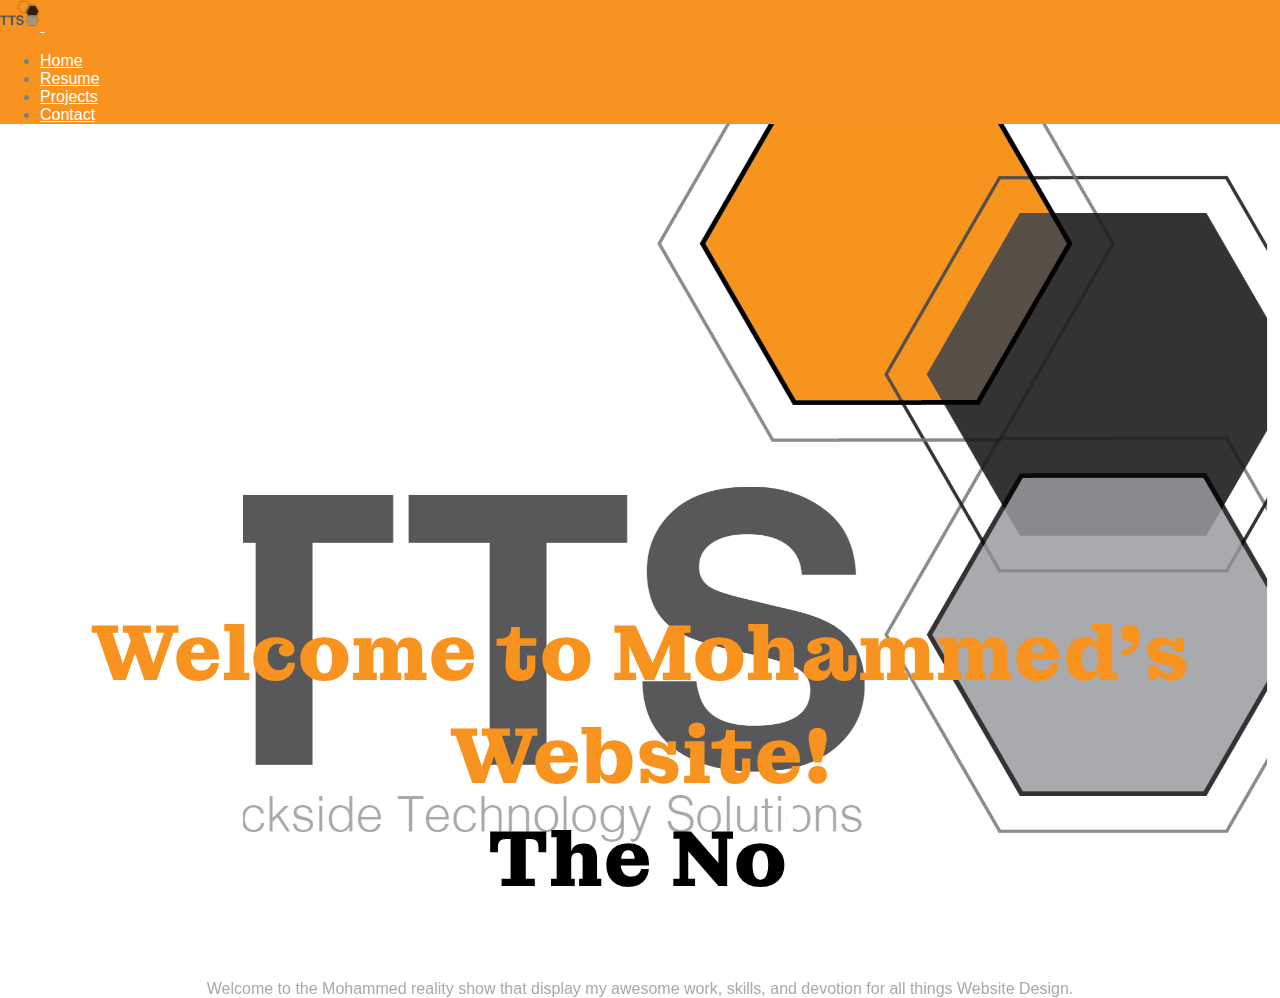
<file: index.html>
<!DOCTYPE html>

<!-- Bootstrap 5 Bart Simpson template designed for INFO1005 Website Design - 2025 -->
<!-- Date: September 2025  -->
<!-- Author: Website Design Team -->

<html lang="en">
<head>

<!-- Required Boostrap meta tags -->
    <meta charset="utf-8">
    <meta name="viewport" content="width=device-width, initial-scale=1, shrink-to-fit=no">

    <!-- Other meta tags -->
    <meta name="description" content="Mohammed Muhieddine's Portfolio">
    <meta name="author" content="Mohammed Muhieddine">

    <!-- Bootstrap icons -->
    <link href="https://cdn.jsdelivr.net/npm/bootstrap-icons@1.11.3/font/bootstrap-icons.css" rel="stylesheet">

    <!-- Favicon - use favicon.io to create your icons and save them into a favicon folder -->
    <link rel="apple-touch-icon" sizes="180x180" href="favicon/apple-touch-icon.png">
    <link rel="icon" type="image/png" sizes="32x32" href="favicon/favicon-32x32.png">
    <link rel="icon" type="image/png" sizes="16x16" href="favicon/favicon-16x16.png">
    <link rel="manifest" href="favicon/site.webmanifest">


<link rel="preconnect" href="https://fonts.googleapis.com">
<link rel="preconnect" href="https://fonts.gstatic.com" crossorigin>
<link href="https://fonts.googleapis.com/css2?family=Inconsolata:wght@200..900&family=Montagu+Slab:opsz,wght@16..144,100..700&display=swap" rel="stylesheet">

    <!-- Bootstrap core CSS -->
    <!-- IDEA: this is where Boostrap's CSS is loaded in via their CDN - you don't need to include the actual files in your site folder, but they are usful to refer to-->
      <link href="https://cdn.jsdelivr.net/npm/bootstrap@5.3.1/dist/css/bootstrap.min.css" rel="stylesheet" integrity="sha384-4bw+/aepP/YC94hEpVNVgiZdgIC5+VKNBQNGCHeKRQN+PtmoHDEXuppvnDJzQIu9" crossorigin="anonymous">

    <!-- Your custom styles for this template - must be after Bootstrap's link element to over ride it (load after) as needed -->
    <link href="css/custom.css" rel="stylesheet">

    <title>Mohammed Muhieddine | Home</title>

</head>
<body>
    <div class="bg-image"></div>
   
  <!-- Navbar - Start -->
  <nav id="navbar-example2" class="navbar navbar-expand-lg sticky-top">
      <div class="container-fluid">
        <a class="navbar-brand" href="#"><img class="bart" src="img/TTS_Logo_Final.png" alt="TTS Logo"> </a>
        <button class="navbar-toggler" type="button" data-bs-toggle="collapse" data-bs-target="#navbarNav" aria-controls="navbarNav" aria-expanded="false" aria-label="Toggle navigation">
          <span class="navbar-toggler-icon"></span>
        </button>

            <div class="collapse navbar-collapse" id="navbarNav">
                <ul class="navbar-nav ms-auto">
                    <li class="nav-item"><a class="nav-link" href="index.html">Home</a></li>
                    <li class="nav-item"><a class="nav-link" href="resume.html">Resume</a></li>
                    <li class="nav-item"><a class="nav-link" href="projects.html">Projects</a></li>
                    <li class="nav-item"><a class="nav-link" href="contact.html">Contact</a></li>
                </ul>
            </div>
        </div>
    </nav>
    <!-- Navbar - End -->

<!-- Landing page - Start - HTML generated by Copilot GitHub AI -->
    <div class="landing-content">
        <h1 class="intro"><span class="break">Welcome to Mohammed's Website!</span> <span class="typewrite align-middle" data-period="2000" data-type="[&quot;The Nonchalant?&quot;, &quot;The Lion?&quot;, &quot;The King?&quot;]"></span></h1>

        <p class="lead">Welcome to the Mohammed reality show that display my awesome work, skills, and devotion for all things Website Design.</p>
    </div>
<!-- Landing page - End - TML generated by Copilot GitHub AI -->
    
<!-- =================No Content below here========================= -->
    <!-- Bootstrap JavaScript
    ================================================== -->
    <!-- Placed at the end of the document so the pages load faster -->

        <!--  BOOTSTRAP BUNDLE WITH POPPER - Start -->
        <script src="https://cdn.jsdelivr.net/npm/@popperjs/core@2.11.8/dist/umd/popper.min.js" integrity="sha384-I7E8VVD/ismYTF4hNIPjVp/Zjvgyol6VFvRkX/vR+Vc4jQkC+hVqc2pM8ODewa9r" crossorigin="anonymous"></script>
        <script src="https://cdn.jsdelivr.net/npm/bootstrap@5.3.1/dist/js/bootstrap.min.js" integrity="sha384-Rx+T1VzGupg4BHQYs2gCW9It+akI2MM/mndMCy36UVfodzcJcF0GGLxZIzObiEfa" crossorigin="anonymous"></script>
       <!--  BOOTSTRAP BUNDLE WITH POPPER - End -->

<!-- Cursor typewritter effect - Start: Bootsnipp -->
    <script>
//made by vipul mirajkar thevipulm.appspot.com
var TxtType = function(el, toRotate, period) {
this.toRotate = toRotate;
this.el = el;
this.loopNum = 0;
this.period = parseInt(period, 10) || 2000;
this.txt = '';
this.tick();
this.isDeleting = false;
};

TxtType.prototype.tick = function() {
var i = this.loopNum % this.toRotate.length;
var fullTxt = this.toRotate[i];

if (this.isDeleting) {
this.txt = fullTxt.substring(0, this.txt.length - 1);
} else {
this.txt = fullTxt.substring(0, this.txt.length + 1);
}

this.el.innerHTML = '<span class="wrap">'+this.txt+'</span>';
var that = this;
var delta = 200 - Math.random() * 100;

if (this.isDeleting) { delta /= 2; }

if (!this.isDeleting && this.txt === fullTxt) {
delta = this.period;
this.isDeleting = true;
} else if (this.isDeleting && this.txt === '') {
this.isDeleting = false;
this.loopNum++;
delta = 500;
}

setTimeout(function() {
that.tick();
}, delta);
};

window.onload = function() {
var elements = document.getElementsByClassName('typewrite');
for (var i=0; i<elements.length; i++) {
var toRotate = elements[i].getAttribute('data-type');
var period = elements[i].getAttribute('data-period');
if (toRotate) {
new TxtType(elements[i], JSON.parse(toRotate), period);
}
}
// INJECT CSS
var css = document.createElement("style");
css.type = "text/css";
css.innerHTML = ".typewrite > .wrap { border-right: 0.08em solid #fff}";
document.body.appendChild(css);
};

</script>


</body>
</html>
</file>
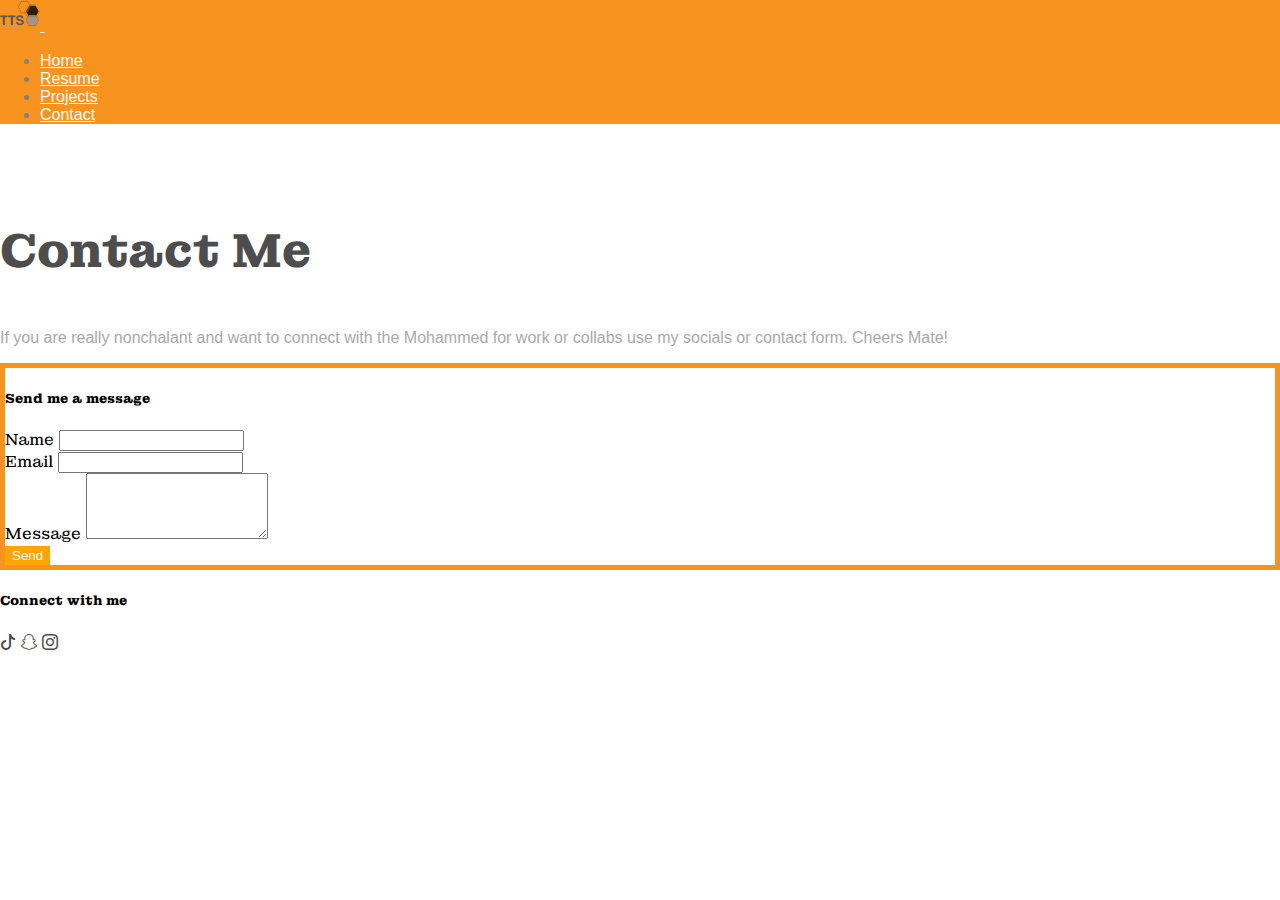
<file: contact.html>
<!DOCTYPE html>

<!-- Bootstrap 5 Bart Simpson template designed for INFO1005 Website Design - 2025 -->
<!-- Date: September 2025  -->
<!-- Author: Website Design Team -->

<html lang="en">
<head>
  <!-- Required Boostrap meta tags -->
    <meta charset="utf-8">
    <meta name="viewport" content="width=device-width, initial-scale=1, shrink-to-fit=no">

    <!-- Other meta tags -->
    <meta name="description" content="Mohammed Muhieddine's Portfolio">
    <meta name="author" content="Mohammed Muhieddine">

    <!-- Bootstrap icons -->
<link href="https://cdn.jsdelivr.net/npm/bootstrap-icons@1.11.3/font/bootstrap-icons.css" rel="stylesheet">
   <!-- Bootstrap Icons -->

    <!-- Favicon - use favicon.io to create your icons and save them into a favicon folder -->
    <link rel="apple-touch-icon" sizes="180x180" href="favicon/apple-touch-icon.png">
    <link rel="icon" type="image/png" sizes="32x32" href="favicon/favicon-32x32.png">
    <link rel="icon" type="image/png" sizes="16x16" href="favicon/favicon-16x16.png">
    <link rel="manifest" href="favicon/site.webmanifest">


<link rel="preconnect" href="https://fonts.googleapis.com">
<link rel="preconnect" href="https://fonts.gstatic.com" crossorigin>
<link href="https://fonts.googleapis.com/css2?family=Inconsolata:wght@200..900&family=Montagu+Slab:opsz,wght@16..144,100..700&display=swap" rel="stylesheet">

      <!-- Bootstrap core CSS -->
      <!-- IDEA: this is where Boostrap's CSS is loaded in via their CDN - you don't need to include the actual files in your site folder, but they are usful to refer to-->
      <link href="https://cdn.jsdelivr.net/npm/bootstrap@5.3.1/dist/css/bootstrap.min.css" rel="stylesheet" integrity="sha384-4bw+/aepP/YC94hEpVNVgiZdgIC5+VKNBQNGCHeKRQN+PtmoHDEXuppvnDJzQIu9" crossorigin="anonymous">


      <!-- Your custom styles for this template - must be after Bootstrap's link element to over ride it (load after) as needed -->
      <link href="css/custom.css" rel="stylesheet">

    <title>Mohammed Muhieddine | Contact Me</title>
 
    
</head>
<body class="bg-warning">

<!-- Navbar - Start -->
<nav id="navbar-example2" class="navbar navbar-expand-lg sticky-top">
 <div class="container-fluid">
    <a class="navbar-brand" href="#"><img class="bart" src="img/TTS_Logo_Final.png" alt="TTS Logo"> </a>
    <button class="navbar-toggler" type="button" data-bs-toggle="collapse" data-bs-target="#navbarNav" aria-controls="navbarNav" aria-expanded="false" aria-label="Toggle navigation">
  <span class="navbar-toggler-icon"></span>
   </button>

   <div class="collapse navbar-collapse" id="navbarNav">
    <ul class="navbar-nav ms-auto">
    <li class="nav-item"><a class="nav-link" href="index.html">Home</a></li>
    <li class="nav-item"><a class="nav-link" href="resume.html">Resume</a></li>
    <li class="nav-item"><a class="nav-link" href="projects.html">Projects</a></li>
    <li class="nav-item"><a class="nav-link" href="contact.html">Contact</a></li>
    </ul>
    </div>
  </div>
</nav>
<!-- Navbar - End -->

  <div class="container py-5">
    <h1 class="mb-4 text-center">Contact Me</h1>
    <div class="row">
    <p>If you are really nonchalant and want to connect with the Mohammed for work or collabs use my socials or contact form. Cheers Mate!</p>
    </div>
   <div class="row g-4">

<!-- Contact Form - Start -->
<div class="col-lg-6">
    <div class="card shadow-sm">
    <div class="card-body">
    <h5 class="card-title mb-3">Send me a message </h5>

<form>
    <div class="mb-3">
    <label for="name" class="form-label">Name</label>
    <input type="text" class="form-control" id="name" required>
    </div>
    
    <div class="mb-3">
    <label for="email" class="form-label">Email</label>
    <input type="email" class="form-control" id="email" required>
     </div>
    
     <div class="mb-3">
     <label for="message" class="form-label">Message</label>
     <textarea class="form-control" id="message" rows="4" required></textarea>
     </div>
     <button type="submit" class="btn btn-warning">Send</button>
     </form>
  </div>
  </div>
</div>



   <h5>Connect with me</h5>
    <div class="d-flex gap-3 mt-2">
    <a href="https://tiktok.com" class="text-primary fs-3" aria-label="Tiktok"><i class="bi bi-tiktok"></i></a>
    <a href="https://snapchat.com" class="text-info fs-3" aria-label="Snapchat"><i class="bi bi-snapchat"></i></a>
    <a href="https://instagram.com" class="text-danger fs-3" aria-label="Instagram"><i class="bi bi-instagram"></i></a>
    </div>
    </div>
    </div>
</div>
</div>

    <!-- =================No Content below here========================= -->
    <!-- Bootstrap JavaScript
    ================================================== -->
    <!-- Placed at the end of the document so the pages load faster -->

        <!--  BOOTSTRAP BUNDLE WITH POPPER - Start -->
        <script src="https://cdn.jsdelivr.net/npm/@popperjs/core@2.11.8/dist/umd/popper.min.js" integrity="sha384-I7E8VVD/ismYTF4hNIPjVp/Zjvgyol6VFvRkX/vR+Vc4jQkC+hVqc2pM8ODewa9r" crossorigin="anonymous"></script>
        <script src="https://cdn.jsdelivr.net/npm/bootstrap@5.3.1/dist/js/bootstrap.min.js" integrity="sha384-Rx+T1VzGupg4BHQYs2gCW9It+akI2MM/mndMCy36UVfodzcJcF0GGLxZIzObiEfa" crossorigin="anonymous"></script>
       <!--  BOOTSTRAP BUNDLE WITH POPPER - End -->

</body>
</html>

<!-- Bootstrap 5 Bart Simpson template designed for INFO1005 Website Design - 2025 -->
</file>
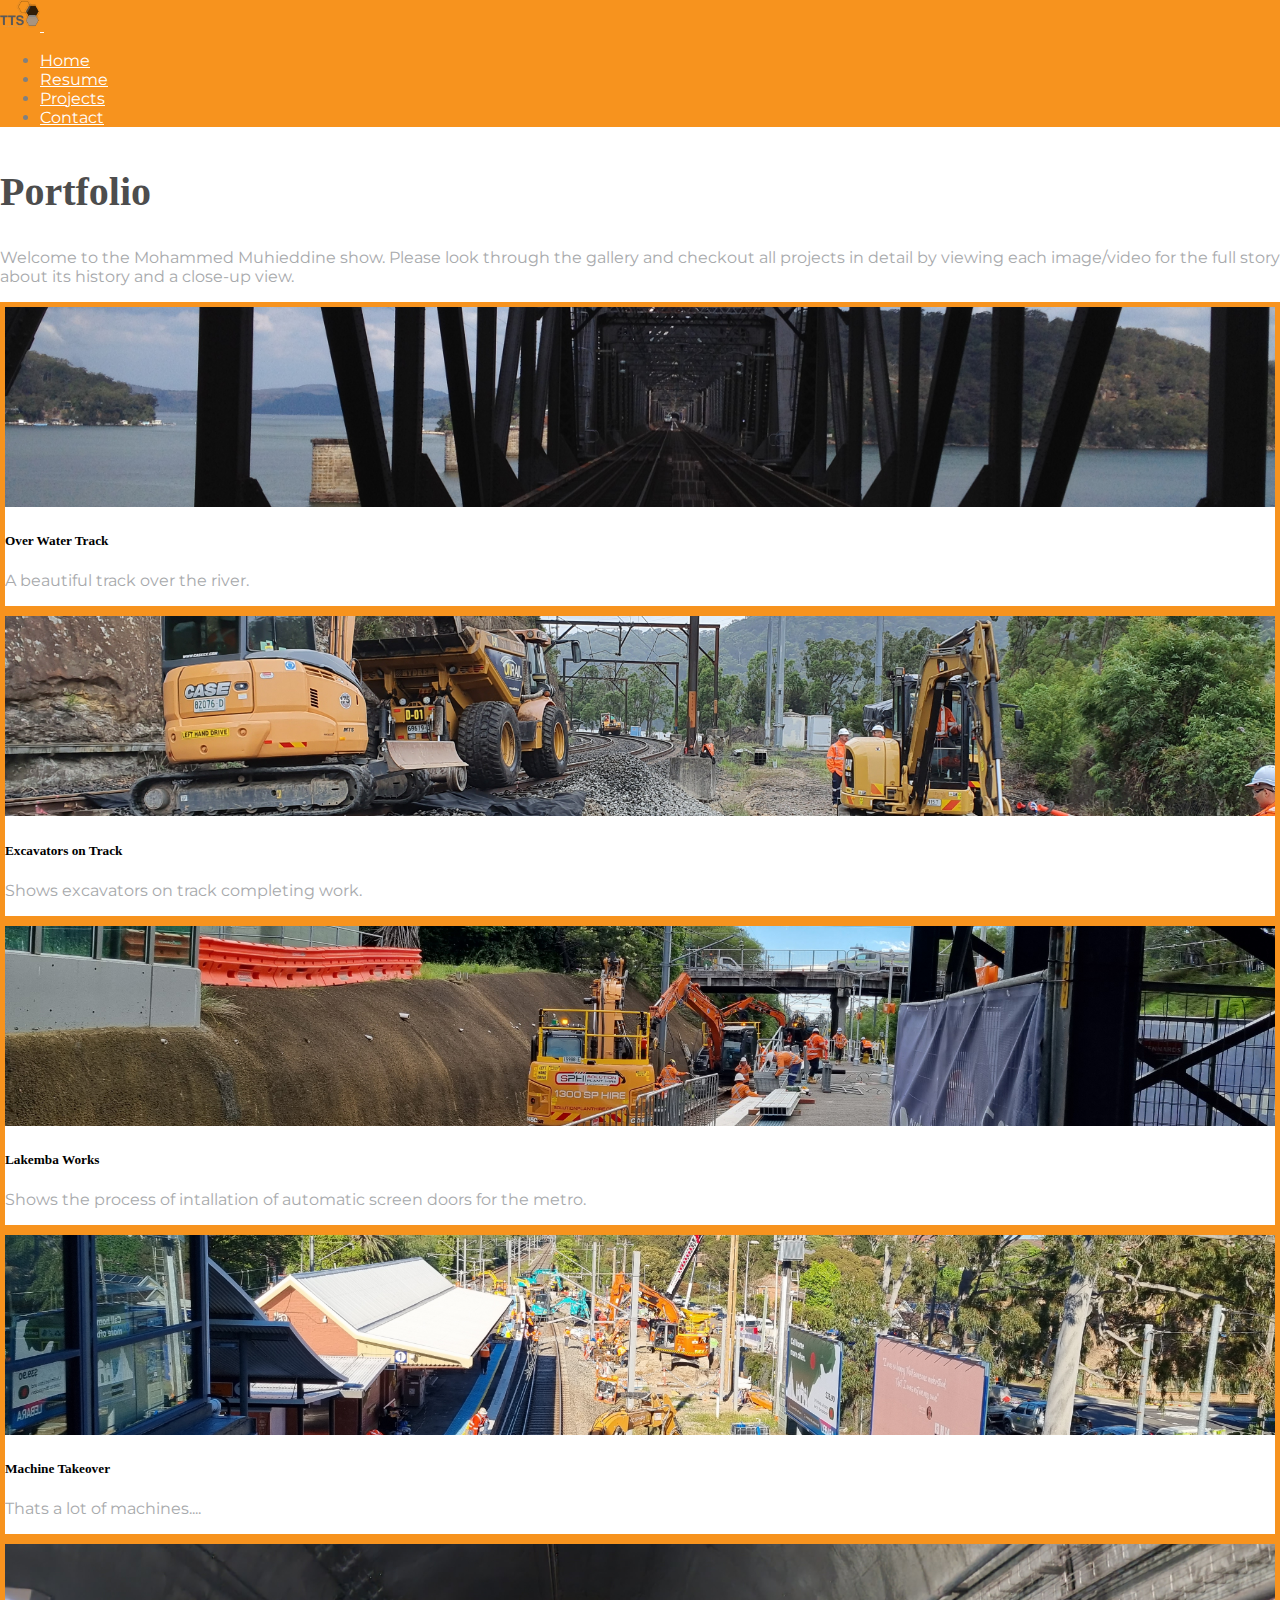
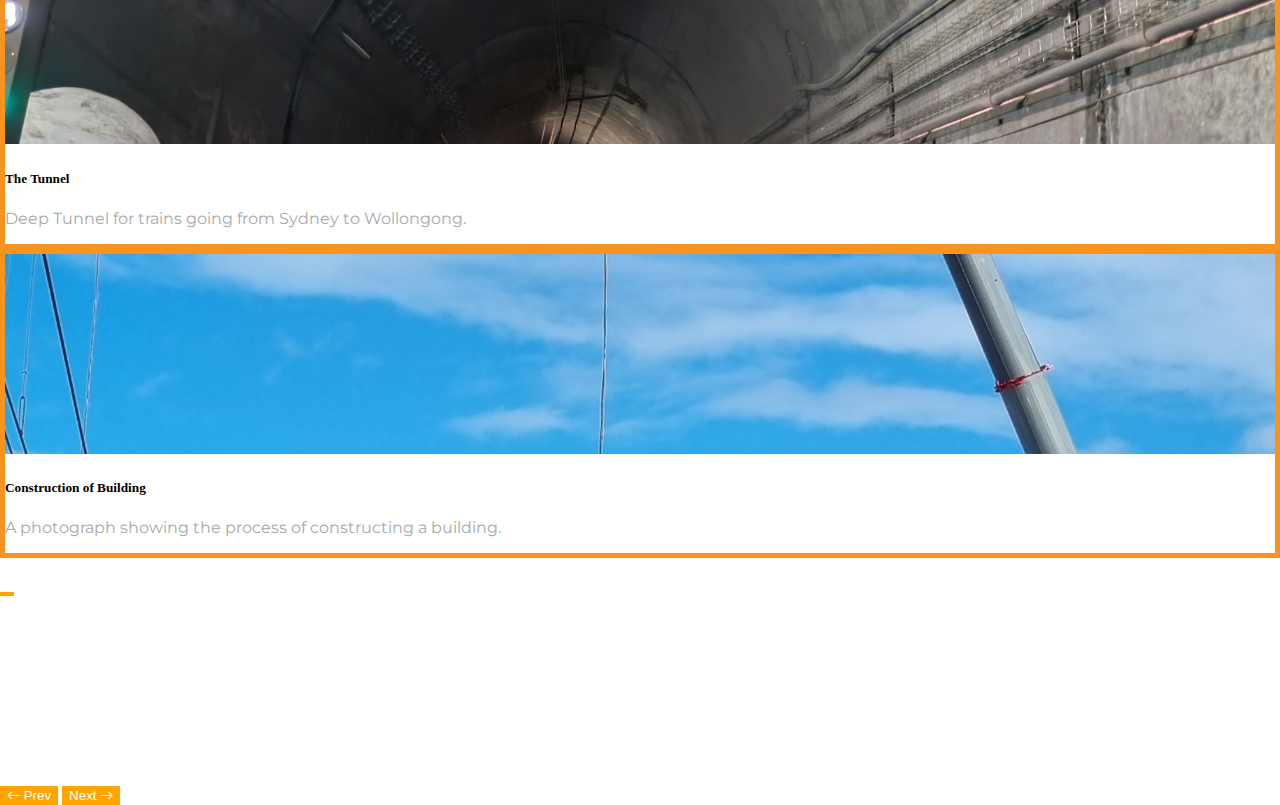
<file: projects.html>
<!DOCTYPE html>

<!-- Bootstrap 5 Bart Simpson template designed for INFO1005 Website Design - 2025 -->
<!-- Date: September 2025  -->
<!-- Author: Website Design Team -->

<html lang="en">
<head>
    <!-- Required Boostrap meta tags - Start -->
    <meta charset="utf-8">
    <meta name="viewport" content="width=device-width, initial-scale=1, shrink-to-fit=no">
    <!-- Required Boostrap meta tags - End -->

    <!-- Other meta tags - Start -->
    <meta name="description" content="Mohammed Muhieddine's Portfolio">
    <meta name="author" content="Mohammed Muhieddine">
    <!-- Other meta tags - End -->

    <!-- Bootstrap Icons - Start -->
    <link href="https://cdn.jsdelivr.net/npm/bootstrap-icons@1.11.3/font/bootstrap-icons.css" rel="stylesheet">
    <!-- Bootstrap Icons - End -->

    <!-- Favicon - Start: Use favicon.io to create your icons and save them into a favicon folder -->
    <link rel="apple-touch-icon" sizes="180x180" href="favicon/apple-touch-icon.png">
    <link rel="icon" type="image/png" sizes="32x32" href="favicon/favicon-32x32.png">
    <link rel="icon" type="image/png" sizes="16x16" href="favicon/favicon-16x16.png">
    <link rel="manifest" href="favicon/site.webmanifest">
    <!-- Favicon - End -->

     <link rel="preconnect" href="https://fonts.googleapis.com">
     <link rel="preconnect" href="https://fonts.gstatic.com" crossorigin>
     <link href="https://fonts.googleapis.com/css2?family=Montserrat:wght@200;400;700&family=Oswald:wght@400;700&display=swap" rel="stylesheet">
     <!-- Google Font - End -->

     <!-- Bootstrap core CSS - Start -->
     <!-- IDEA: this is where Boostrap's CSS is loaded in via their CDN - you don't need to include the actual files in your site folder, but they are usful to refer to-->
     <link href="https://cdn.jsdelivr.net/npm/bootstrap@5.3.1/dist/css/bootstrap.min.css" rel="stylesheet" integrity="sha384-4bw+/aepP/YC94hEpVNVgiZdgIC5+VKNBQNGCHeKRQN+PtmoHDEXuppvnDJzQIu9" crossorigin="anonymous">
     <!-- Bootstrap core CSS - End -->

     <!-- Custom Styles for this template - Start: Must be after Bootstrap's link element to over ride it (load after) as needed -->
     <link href="css/custom.css" rel="stylesheet">
     <!-- Custom Styles - End -->

    <title>Mohammed Muhieddine | Contact Me</title>
     
</head>
<body class="bg-warning">
    <!-- Navbar - Start -->
  <nav id="navbar-example2" class="navbar navbar-expand-lg sticky-top">
      <div class="container-fluid">
        <a class="navbar-brand" href="#"><img class="bart" src="img/TTS_Logo_Final.png" alt="TTS Logo"> </a>
        <button class="navbar-toggler" type="button" data-bs-toggle="collapse" data-bs-target="#navbarNav" aria-controls="navbarNav" aria-expanded="false" aria-label="Toggle navigation">
          <span class="navbar-toggler-icon"></span>
        </button>

            <div class="collapse navbar-collapse" id="navbarNav">
                <ul class="navbar-nav ms-auto">
                    <li class="nav-item"><a class="nav-link" href="index.html">Home</a></li>
                    <li class="nav-item"><a class="nav-link" href="resume.html">Resume</a></li>
                    <li class="nav-item"><a class="nav-link" href="projects.html">Projects</a></li>
                    <li class="nav-item"><a class="nav-link" href="contact.html">Contact</a></li>
                </ul>
            </div>
        </div>
    </nav>
    <!-- Navbar - End -->

    <!-- Portfolio Gallery -->
    <div class="container">
        <div class="row g-4">
            <h2>Portfolio</h2>
            <p>Welcome to the Mohammed Muhieddine show. Please look through the gallery and checkout all projects in detail by viewing  each image/video for the full story about its history and a close-up view.</p>
            <!-- Portfolio Item 1 (Image) -->
            <div class="col-12 col-md-4">
                <div class="card">
                    <img src="img/IMG_0594.JPG" class="portfolio-img" alt="Project 1"
                        data-bs-toggle="modal" data-bs-target="#lightboxModal"
                        data-type="image"
                        data-src="img/IMG_0594.JPG"
                        data-title="Over water Track"
                        data-desc="A beautiful track over the river.">
                    <div class="card-body">
                        <h5 class="card-title">Over Water Track</h5>
                        <p class="card-text">A beautiful track over the river.</p>
                    </div>
                </div>
            </div>
            <!-- Portfolio Item 2 (Image) -->
            <div class="col-12 col-md-4">
                <div class="card">
                    <img src="img/20200111_090952.jpg" class="portfolio-img" alt="Project 2"
                        data-bs-toggle="modal" data-bs-target="#lightboxModal"
                        data-type="image"
                        data-src="img/20200111_090952.jpg"
                        data-title="Excavators on Track"
                        data-desc="Shows excavators on track completing work">
                    <div class="card-body">
                        <h5 class="card-title">Excavators on Track</h5>
                        <p class="card-text">Shows excavators on track completing work.</p>
                    </div>
                </div>
            </div>
            <!-- Portfolio Item 3 (YouTube Video) -->
            <div class="col-12 col-md-4">
                <div class="card">
                    <img src="img/20211016_091208.jpg" class="portfolio-img" alt="Project 3"
                        data-bs-toggle="modal" data-bs-target="#lightboxModal"
                        data-type="image"
                        data-src="img/20211016_091208.jpg"
                        data-title="Lakemba Works"
                        data-desc="Shows the process of intallation of automatic screen doors for the metro.">
                    <div class="card-body">
                        <h5 class="card-title">Lakemba Works</h5>
                        <p class="card-text">Shows the process of intallation of automatic screen doors for the metro.</p>
                    </div>
                </div>
            </div>
            <!-- Portfolio Item 4 (Image) -->
            <div class="col-12 col-md-4">
                <div class="card">
                    <img src="img/20211017_081658.jpg" class="portfolio-img" alt="Project 4"
                        data-bs-toggle="modal" data-bs-target="#lightboxModal"
                        data-type="image"
                        data-src="img/20211017_081658.jpg"
                        data-title="Machine Takeover"
                        data-desc="Thats a lot of machines.">
                    <div class="card-body">
                        <h5 class="card-title">Machine Takeover</h5>
                        <p class="card-text">Thats a lot of machines....</p>
                    </div>
                </div>
            </div>
            <!-- Portfolio Item 5 (YouTube Video) -->
            <div class="col-12 col-md-4">
                <div class="card">
                    <img src="img/20211201_233352.jpg" class="portfolio-img" alt="Project 5"
                        data-bs-toggle="modal" data-bs-target="#lightboxModal"
                        data-type="image"
                        data-src="img/20211201_233352.jpg"
                        data-title="The Tunnel"
                        data-desc="Deep Tunnel for trains going from Sydney to Wollongong.">
                    <div class="card-body">
                        <h5 class="card-title">The Tunnel</h5>
                        <p class="card-text">Deep Tunnel for trains going from Sydney to Wollongong.</p>
                    </div>
                </div>
            </div>
            <!-- Portfolio Item 6 (Image) -->
            <div class="col-12 col-md-4">
                <div class="card">
                    <img src="img/20220714_104007.jpg" class="portfolio-img" alt="Project 6"
                        data-bs-toggle="modal" data-bs-target="#lightboxModal"
                        data-type="image"
                        data-src="img/20220714_104007.jpg"
                        data-title="Construction of Building"
                        data-desc="A photograph showing the process of constructing a building.">
                    <div class="card-body">
                        <h5 class="card-title">Construction of Building</h5>
                        <p class="card-text">A photograph showing the process of constructing a building.</p>
                    </div>
                </div>
            </div>
        </div>
    </div>

    <!-- Lightbox Modal -->
    <div class="modal fade" id="lightboxModal" tabindex="-1" aria-labelledby="lightboxModalLabel" aria-hidden="true">
        <div class="modal-dialog modal-dialog-centered modal-lg">
            <div class="modal-content">
                <div class="modal-header">
                    <h5 class="modal-title" id="lightboxModalLabel"></h5>
                    <button type="button" class="btn-close" data-bs-dismiss="modal" aria-label="Close"></button>
                </div>
                <div class="modal-body text-center">
                    <img id="lightboxImage" class="modal-img d-none" alt="">
                    <div class="ratio ratio-16x9 d-none" id="lightboxVideoWrapper">
                        <iframe id="lightboxVideo" class="modal-video" src="" frameborder="0" allowfullscreen></iframe>
                    </div>
                    <p class="mt-3" id="lightboxDesc"></p>
                </div>
                <div class="modal-footer justify-content-between">
                    <button type="button" class="btn btn-secondary" id="prevBtn"><i class="bi bi-arrow-left"></i> Prev</button>
                    <button type="button" class="btn btn-secondary" id="nextBtn">Next <i class="bi bi-arrow-right"></i></button>
                </div>
            </div>
        </div>
    </div>


    <!-- =================No Content below here========================= -->
    <!-- Bootstrap JavaScript
    ================================================== -->
    <!-- Placed at the end of the document so the pages load faster -->
    <!-- Bootstrap 5 JS Bundle -->
     
          <!--  BOOTSTRAP BUNDLE WITH POPPER - Start -->
        <script src="https://cdn.jsdelivr.net/npm/@popperjs/core@2.11.8/dist/umd/popper.min.js" integrity="sha384-I7E8VVD/ismYTF4hNIPjVp/Zjvgyol6VFvRkX/vR+Vc4jQkC+hVqc2pM8ODewa9r" crossorigin="anonymous"></script>
        <script src="https://cdn.jsdelivr.net/npm/bootstrap@5.3.1/dist/js/bootstrap.min.js" integrity="sha384-Rx+T1VzGupg4BHQYs2gCW9It+akI2MM/mndMCy36UVfodzcJcF0GGLxZIzObiEfa" crossorigin="anonymous"></script>
       <!--  BOOTSTRAP BUNDLE WITH POPPER - End -->


    <script>
        // Collect all portfolio items
        const items = Array.from(document.querySelectorAll('.portfolio-img'));
        let currentIndex = 0;

        function showModal(index) {
            const item = items[index];
            const type = item.getAttribute('data-type');
            const src = item.getAttribute('data-src');
            const title = item.getAttribute('data-title');
            const desc = item.getAttribute('data-desc');

            document.getElementById('lightboxModalLabel').textContent = title || '';
            document.getElementById('lightboxDesc').textContent = desc || '';

            const img = document.getElementById('lightboxImage');
            const videoWrapper = document.getElementById('lightboxVideoWrapper');
            const video = document.getElementById('lightboxVideo');

            if (type === 'image') {
                img.src = src;
                img.classList.remove('d-none');
                videoWrapper.classList.add('d-none');
                video.src = '';
            } else if (type === 'video') {
                img.classList.add('d-none');
                videoWrapper.classList.remove('d-none');
                video.src = src + '?autoplay=1';
            }
        }

        items.forEach((item, idx) => {
            item.addEventListener('click', () => {
                currentIndex = idx;
                showModal(currentIndex);
            });
        });

        document.getElementById('prevBtn').addEventListener('click', () => {
            currentIndex = (currentIndex - 1 + items.length) % items.length;
            showModal(currentIndex);
        });

        document.getElementById('nextBtn').addEventListener('click', () => {
            currentIndex = (currentIndex + 1) % items.length;
            showModal(currentIndex);
        });

        // Clear video src on modal close to stop playback
        document.getElementById('lightboxModal').addEventListener('hidden.bs.modal', () => {
            document.getElementById('lightboxVideo').src = '';
        });
    </script>
</body>

</html>
</file>
<file: css/custom.css>
/* Custom CSS for Bootstrap 5 Bart Simpson template designed for INFO1005 Website Design - 2025 */
/* Date: September 2025 */
/* Author: Website Design Team */


/* sets the default rem size for an entire page (for all sizing to be relative to) */

html {
  font-size: 1rem;
  scroll-behavior: smooth;
  scroll-padding-top: 4rem;
}

body {
font-family: "Montagu Slab", serif;
  background-color: white;
  margin: 0 auto;
  padding: 0;
}
/* Landing page - Start - CSS generated by Copilot GitHub AI */

.bg-image {
  background-image: url('../img/TTS_Logo_Final.png');
  background-size: cover;
  background-position: center;
  height: 100vh;
  width: 80vw;
  position: fixed;
  top: 5%;
  left: 19%;
  z-index: -1;
  }

.overlay {
  background: rgba(0,0,0,0.5);
  position: fixed;
  top: 0;
  left: 0;
  width: 100vw;
  height: 100vh;
  z-index: 0;
  }

.landing-content {
  position: relative;
  z-index: 1;
  color: #fff;
  text-align: center;
  top: 40vh;
  }

/* Landing page - End - CSS generated by Copilot GitHub AI */

/* NAVBAR - Start - CSS generator source: https://work.smarchal.com/twbscolor/ */
.navbar {
  background: #F7931E;
}

.nav-link, .navbar-brand {
  color: white;
  cursor: pointer;
}

.nav-link {
  margin-right: 1rem !important;
  border-radius: 100px;
}

.nav-link:hover{
  background: white;
  color: grey;
  border-radius: 100px;
}

.navbar-brand:hover {
  background: white;
  padding: 5px;
  border-radius: 100px;
}

.navbar-collapse {
  justify-content: flex-end;
border: 0;
}

.navbar-toggler{
  background: #F7931E !important;
border: 0;
  color: white;
}

.collapse .navbar-collapse .navbar-toggler-icon

{
  background: #F7931E !important;
border: 0;
  color: white;
}

a.active {
	background: #F7931E;
  border-radius: 100px;
}

/* NAV - End */

/* ELEMENT STYLES - Start  */

h1, h2, h3, h4, h5 {
font-family: "Montagu Slab", serif;
}

h1 {
  color: #4D4D4D;
  padding-top: 4rem;
  padding-bottom: 1rem;
  font-size: 3rem;
}

h2 {
  color: #4D4D4D;
  padding-top: .5rem;
  font-size: 2.5rem;
}

h3 {
  padding-bottom: 0.3rem;
  padding-top: 1rem;
	color: orange;
}

h4 {
  font-size: 1rem;
  padding-bottom: 1rem;
  text-transform: uppercase;
  color: grey;
}

p, ul, ol, li, a {
  font-family: 'Montserrat', sans-serif;
  color: grey;
}

p.intro {
  color: white;
  font-size: 1.1em;
  padding-top: 1em;
  text-align: left;
}

/* ELEMENT STYLES - End */


/* SEMANTIC STYLES - Start */

/* You can add a background image and instructions in CSS */
header {
  background-image: url(../img/bartbackground.jpg);
  background-repeat: no-repeat;
  background-size: auto;
  background-position: center;
  }

/* This allows you to create a border between the main and aside */
.main {
  border: 0;
    border-left: 4px solid orange;
    padding-left: 3rem;
    margin: 20px 0;
  }
  
  .aside {
    padding-right: 3rem;
    margin: 20px 0;
  }

/* SEMANTIC STYLES - Finish */

/* HERO SOCIAL MEDIA - Start */

a.headsocial i {
  color: #4D4D4D;
}

a.headsocial:hover i {
  color: #A7A9AC;
}

/* HERO SOCIAL MEDIA - End */

/* STANDOUT TEXT - Start */

span.standout {
  color: aqua;
  font-weight: 700;
}

/* STANDOUT TEXT - End */

/* FOOTER SOCIAL MEDIA - Start */

a.footsocial i {
  color: #4D4D4D;
}

a.footsocial:hover i {
  color: #A7A9AC;
}

/* FOOTER SOCIAL MEDIA - End */

/* START Progress bars style for Skill Level */
/* IDEA Customise progress bar size and colours */
.progress {
  height: 50px;
  margin: 20px;
  }

.adobe {
  background-color: #00c8ff;
  }

.micro {
  background-color: red;
  }

.socmedia {
  background-color: #6c009a;
  }
  /* END Progress bars style for Skill Level */

/* CARD MEMBERSHIP - Start */
.card {
  border: 5px solid #F7931E !important;
 }
 /* CARD MEMBERSHIP - End */
 

/* Changing images using transform https://webcode.tools/css-generator */

/* This will apply to all images unless you have a specific class */
img.invert:hover {
  transform: rotate(180deg);
}

/* Button CSS */

button{
	border: 1px solid orange;
	background: orange;
	color: #fff;
  }

  button a{
  	color: #fff;
        }

    button a:hover {
      color: #ffa500;
      text-decoration: none;
      }

/* This styles your iframe for your PDF to make sure it expands to the full width of the container/column it is in */
      .resume {
        width: 100%;
      }

/* This will change all of your social media icon links - if you want to focus on specific ones add a unique class */

  a i {
color: #4D4D4D;
  }

  a i:hover {
    color: #A7A9AC;
  }
  
  /* This changes your navbar image so that it fits within the navbar space. You could just create the image at this size to avoid this instruction */

  .bart {
    width: 40px;
    border-radius: 100px;
  }


/* Navigatable responsive lightbox - Start: Created using GitHub Copilot */
        .portfolio-img {
            cursor: pointer;
            object-fit: cover;
            height: 200px;
            width: 100%;
        }
        .modal-img, .modal-video {
            width: 100%;
            max-height: 60vh;
            object-fit: contain;
        }

/* Navigatable responsive lightbox - End */

/* Cursor Typewritter Effect - Start: Bootsnipp */

.home {
margin-bottom: 0;
background: #F7931E;
height: 750px;
align-items: center;
}

.intro {
font-size: 5rem;
color: #F7931E;
}

.typewrite {
padding: 0;
font-size: 5rem;
display: inline-block;
color: #000000;
}

.break:after {
content: '\A';
white-space: pre;
}
/* Cursor Typewritter Effect - End */

/* MEDIA QUERIES - Start */
/* Examples of customising Bootstrap's media queries at different 'snapping' points - for example, change the size of your browser window and watch the <p> text colour change. Don't EVER change the pixel variables or you will be creating snapping points between Bootstrap's default snapping points - just add your styles in the brackets of the @media queries */

/* // Extra small devices (portrait phones, less than 576px) */
@media (max-width: 575.98px) {

  p {
    color: rgb(0, 0, 0);
  }

  .main {
    border: none;
  }

}

/* // Small devices (landscape phones, 576px and up) */
@media (min-width: 576px) and (max-width: 767.98px) {
  p {
    color: green;
  }

  .main {
    border: none;
  }

}

/* // Medium devices (tablets, 768px and up) */
@media (min-width: 768px) and (max-width: 991.98px) {
  p {
    color: blue;
  }
}

/* // Large devices (desktops, 992px and up) */
@media (min-width: 992px) and (max-width: 1199.98px) {
  p {
    color: #A7A9AC;
  }
}

/* // Extra large devices (large desktops, 1200px and up) */
@media (min-width: 1200px) {
  p {
    color: #A7A9AC;
  }
}

/* // Extra Extra large devices (large desktops, 1200px and up) */
@media (min-width: 1400px) {
  p {
    color: #000000;
  }
}


/* MEDIA QUERIES - End */

/* Custom CSS for Bootstrap 5.3 Bart Simpson template designed for INFO1005 Website Design - 2025 */
</file>
